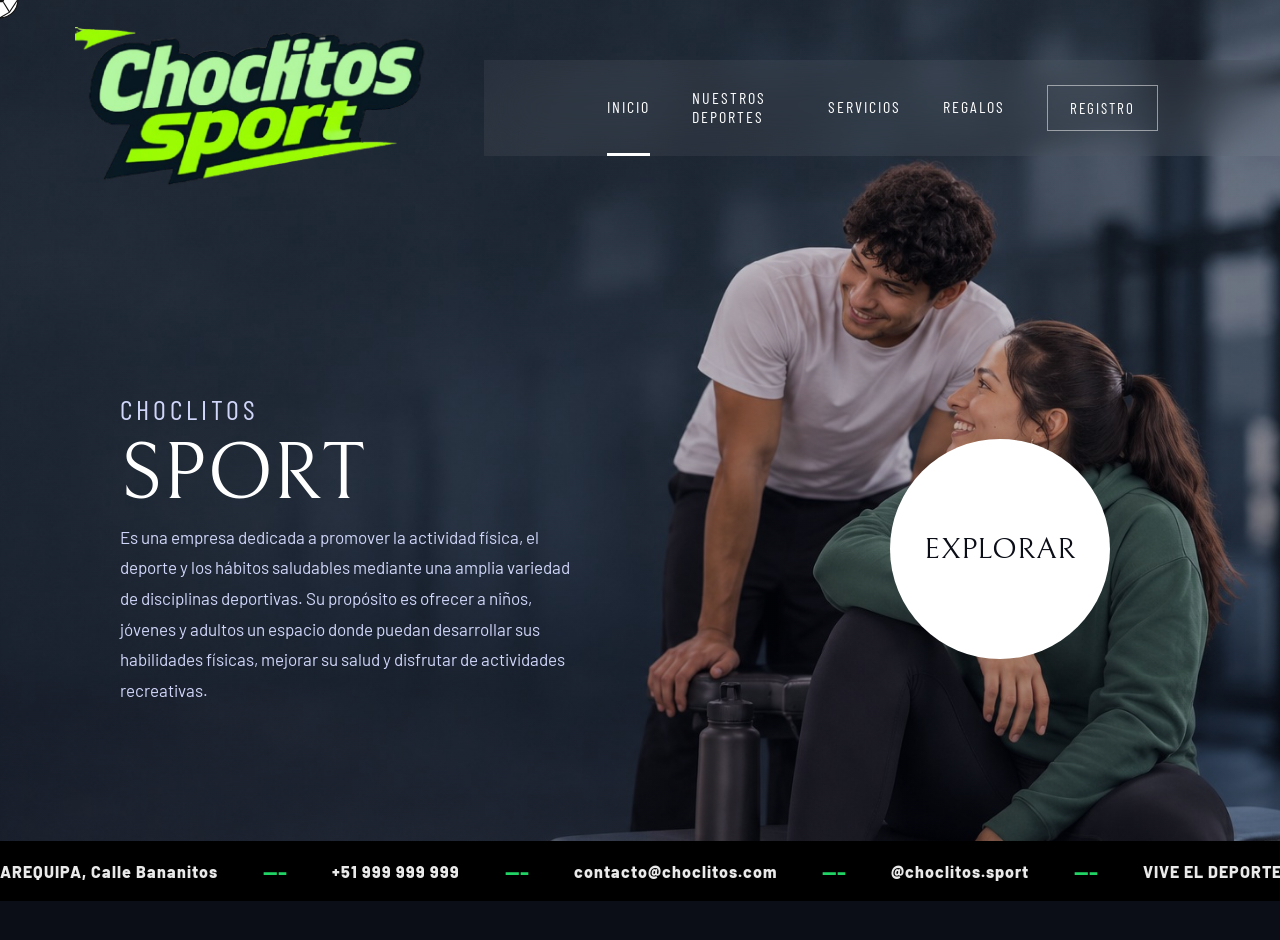
<file: index.html>
<!DOCTYPE html>
<html lang="en">
<head>
  <meta charset="UTF-8">
  <meta name="viewport" content="width=device-width, initial-scale=1.0">
  <meta name="description" content="Explore the universe with Space Tourism.">
  <title>Space Tourism | Home</title>
  <link rel="preconnect" href="https://fonts.googleapis.com">
  <link rel="preconnect" href="https://fonts.gstatic.com" crossorigin>
  <link href="https://fonts.googleapis.com/css2?family=Barlow+Condensed:wght@400;500;600&family=Bellefair&family=Barlow:wght@400;500&display=swap" rel="stylesheet">
  <link rel="stylesheet" href="assets/css/main.css">
</head>
<body class="home-page">
    <div id="green-preloader">
    <div class="green-loader">
        <hr>
        <hr>
        <hr>
        <hr>
    </div>
</div>
  <header class="header">
    <a href="index.html" class="logo" aria-label="Space Tourism - Home">
      <img src="assets/images/logo-choclitos-sport.png" alt="Space Tourism">
    </a>
    <div class="header-line" aria-hidden="true"></div>

    <button class="menu-toggle" id="menuToggle" type="button"
      aria-label="Open navigation" aria-expanded="false" aria-controls="navigation">
      <span></span><span></span><span></span>
    </button>

    <nav class="navigation" id="navigation" aria-label="Main navigation">
      <a href="index.html" data-page="home">   INICIO   </a>
      <a href="deportes.html" data-page="destination">NUESTROS DEPORTES</a>
      <a href="beneficios.html" data-page="crew">SERVICIOS</a>
      <a href="regalos.html" data-page="technology">REGALOS</a>
      <button class="subscribe-button" type="button"
    onclick="window.location.href='regalos.html?registro=1'">
    REGISTRO
</button>
    </nav>
  </header>
  <main class="home-content">
    <section class="home-text">
      <h2>CHOCLITOS </h2>
      <h1>SPORT</h1>
      <p>
        Es una empresa dedicada a promover la actividad física, el deporte y los hábitos saludables mediante una amplia variedad de disciplinas deportivas. Su propósito es ofrecer a niños, jóvenes y adultos un espacio donde puedan desarrollar sus habilidades físicas, mejorar su salud y disfrutar de actividades recreativas.
      </p>
    </section>
    <section class="explore-container">
      <a href="deportes.html" class="explore-button">Explorar</a>
    </section>
  </main>
<div class="subscribe-overlay" id="subscribeModal"
     aria-hidden="true">

    <div class="subscribe-modal"
         role="dialog"
         aria-modal="true"
         aria-labelledby="subscribeTitle">

        <button class="close-modal"
                id="closeSubscribe"
                type="button"
                aria-label="Cerrar ventana">
            &times;
        </button>

        <div class="subscribe-content">

            <span class="subscribe-label">
                CHOCLITOS SPORT
            </span>

            <h2 id="subscribeTitle">UNETE</h2>

            <p>Suscribete y reciba su regalo.</p>

            <form id="subscribeForm">

                <label for="subscriberEmail">
                    Correo electronico
                </label>

                <input
                    type="email"
                    id="subscriberEmail"
                    name="email"
                    placeholder="choclero@.com"
                    autocomplete="email"
                    required
                >

                <button type="submit" class="submit-subscribe">
                    ACEPTAR
                </button>

                <p id="subscribeMessage"
                   class="subscribe-message"
                   role="status"
                   aria-live="polite">
                </p>

            </form>

            <small>Derechos reservados gaaaaaaa</small>

        </div>
    </div>
</div>

<div class="subscribe-overlay" id="verificationModal"
     aria-hidden="true">

    <div class="subscribe-modal"
         role="dialog"
         aria-modal="true"
         aria-labelledby="verificationTitle">

        <button class="close-modal"
                id="closeVerification"
                type="button"
                aria-label="Cerrar ventana">
            &times;
        </button>

        <div class="subscribe-content">

            <span class="subscribe-label">
                CHOCLITOS SPORT
            </span>

            <h2 id="verificationTitle">
                VERIFICA TU CORREO
            </h2>

            <p>
                Hemos enviado un código de verificación
                a tu dirección de correo electrónico.
            </p>

            <form id="verificationForm">

                <label for="verificationCode">
                    CÓDIGO DE VERIFICACIÓN
                </label>

                <input
                    type="text"
                    id="verificationCode"
                    name="code"
                    placeholder="000000"
                    inputmode="numeric"
                    maxlength="6"
                    pattern="[0-9]{6}"
                    autocomplete="one-time-code"
                    required
                >

                <button type="submit" class="submit-subscribe">
                    VERIFICAR CORREO
                </button>

                <button type="button"
                        id="resendCode"
                        class="submit-subscribe">
                    REENVIAR CÓDIGO
                </button>

                <p id="verificationMessage"
                   class="subscribe-message"
                   role="status"
                   aria-live="polite">
                </p>

            </form>

            <small>
                Tu correo es importante para nosotros.
            </small>

        </div>
    </div>
</div>


</div>
  <script src="assets/js/main.js" defer></script>
 <script>
(() => {
    const loader = document.getElementById("green-preloader");

    if (!loader) return;

    if (sessionStorage.getItem("preloaderShown")) {
        loader.remove();
        return;
    }

    let finished = false;

    function hideLoader() {
        if (finished) return;
        finished = true;

        sessionStorage.setItem("preloaderShown", "true");

        loader.style.opacity = "0";
        loader.style.pointerEvents = "none";

        setTimeout(() => {
            loader.remove();
        }, 1200);
    }

    window.addEventListener("load", hideLoader);
    setTimeout(hideLoader, 10000);

    if (document.readyState === "complete") {
        hideLoader();
    }
})();
</script>
<div id="football-particles"></div>
<div id="football-cursor">
    <svg viewBox="0 0 100 100">
        <circle cx="50" cy="50" r="47" fill="white"
                stroke="#111" stroke-width="3"/>

        <path d="M50 27 L65 38 L59 56 L41 56 L35 38 Z"
              fill="#111"/>

        <path d="M50 27 L50 4 M65 38 L91 30
                 M59 56 L75 82 M41 56 L25 82
                 M35 38 L9 30"
              stroke="#111" stroke-width="3" fill="none"/>

        <path d="M9 30 L4 50 L25 82 L50 97
                 L75 82 L96 50 L91 30"
              stroke="#111" stroke-width="3" fill="none"/>
    </svg>
</div>
<footer class="sport-footer">

    <div class="footer-marquee">
        <div class="marquee-track">

           <div class="marquee-content">
                <span> AREQUIPA, Calle Bananitos</span>
                <b>---</b>
                <span> +51 999 999 999</span>
                <b>---</b>
                <span> contacto@choclitos.com</span>
                <b>---</b>
                <span> @choclitos.sport</span>
                <b>---</b>
                <span>VIVE EL DEPORTE</span>
                <b>---</b>
            </div>

            <div class="marquee-content" aria-hidden="true">
                <span> AREQUIPA, Calle Bananitos</span>
                <b>---</b>
                <span> +51 999 999 999</span>
                <b>---</b>
                <span> contacto@choclitos.com</span>
                <b>---</b>
                <span> @choclitos.sport</span>
                <b>---</b>
                <span>VIVE EL DEPORTE</span>
                <b>---</b>
            </div>

        </div>
    </div>


</footer>
</body>
</html>
</file>
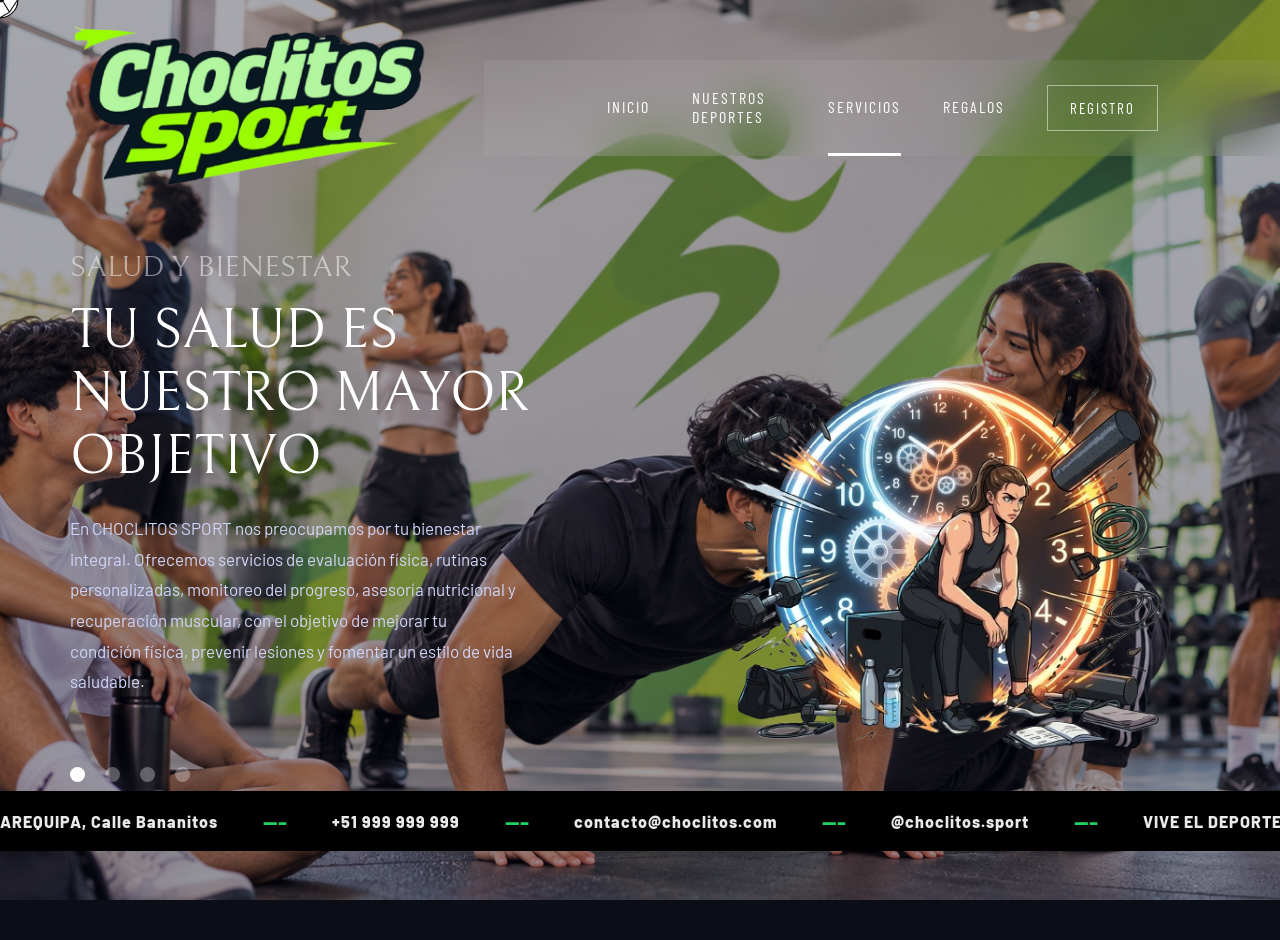
<file: beneficios.html>
<!DOCTYPE html>
<html lang="en">
<head>
  <meta charset="UTF-8">
  <meta name="viewport" content="width=device-width, initial-scale=1.0">
  <meta name="description" content="Explore the universe with Space Tourism.">
  <title>Space Tourism | Crew</title>
  <link rel="preconnect" href="https://fonts.googleapis.com">
  <link rel="preconnect" href="https://fonts.gstatic.com" crossorigin>
  <link href="https://fonts.googleapis.com/css2?family=Barlow+Condensed:wght@400;500;600&family=Bellefair&family=Barlow:wght@400;500&display=swap" rel="stylesheet">
  <link rel="stylesheet" href="assets/css/main.css">
</head>
<body class="crew-page">
  <header class="header">
    <a href="index.html" class="logo" aria-label="Space Tourism - Home">
      <img src="assets/images/logo-choclitos-sport.png" alt="Space Tourism">
    </a>
    <div class="header-line" aria-hidden="true"></div>

    <button class="menu-toggle" id="menuToggle" type="button"
      aria-label="Open navigation" aria-expanded="false" aria-controls="navigation">
      <span></span><span></span><span></span>
    </button>

    <nav class="navigation" id="navigation" aria-label="Main navigation">
      <a href="index.html" data-page="home">   INICIO   </a>
      <a href="deportes.html" data-page="destination">NUESTROS DEPORTES</a>
      <a href="beneficios.html" data-page="crew">SERVICIOS</a>
      <a href="regalos.html" data-page="technology">REGALOS</a>
     <button class="subscribe-button" type="button"
    onclick="window.location.href='regalos.html?registro=1'">
    REGISTRO
</button>
    </nav>
  </header>
  <main class="inner-page crew-section">
    <div class="crew-content">
      <section class="crew-info">
        <p class="crew-role" id="crewRole">Commander</p>
        <h2 id="crewName">Douglas Hurley</h2>
        <p class="crew-description" id="crewDescription">
          Douglas Gerald Hurley is an American engineer, former Marine Corps pilot
          and former NASA astronaut. He launched into space for the third time as
          commander of Crew Dragon Demo-2.
        </p>
        <div class="crew-controls" aria-label="Choose crew member">
          <button class="crew-dot active" data-crew="0" type="button" aria-label="Douglas Hurley" aria-pressed="true"></button>
          <button class="crew-dot" data-crew="1" type="button" aria-label="Mark Shuttleworth" aria-pressed="false"></button>
          <button class="crew-dot" data-crew="2" type="button" aria-label="Victor Glover" aria-pressed="false"></button>
          <button class="crew-dot" data-crew="3" type="button" aria-label="Anousheh Ansari" aria-pressed="false"></button>
        </div>
      </section>
      <section class="crew-image-container">
        <img src="assets/images/beneficio-salud.png" id="crewImage"
          alt="Douglas Hurley" class="crew-image">
      </section>
    </div>
  </main>
<div class="subscribe-overlay" id="subscribeModal"
     aria-hidden="true">

    <div class="subscribe-modal"
         role="dialog"
         aria-modal="true"
         aria-labelledby="subscribeTitle">

        <button class="close-modal"
                id="closeSubscribe"
                type="button"
                aria-label="Cerrar ventana">
            &times;
        </button>

        <div class="subscribe-content">

            <span class="subscribe-label">
                CHOCLITOS SPORT
            </span>

            <h2 id="subscribeTitle">
                UNETE
            </h2>

            <p>
                Suscribete y reciba su regalo.
            </p>

            <form id="subscribeForm">

                <label for="subscriberEmail">
                    Correo electronico
                </label>

                <input
                    type="email"
                    id="subscriberEmail"
                    name="email"
                    placeholder="choclero@.com"
                    autocomplete="email"
                    required
                >

                <button type="submit" class="submit-subscribe">
                    ACEPTAR
                </button>

                <p id="subscribeMessage"
                   class="subscribe-message"
                   role="status"
                   aria-live="polite">
                </p>

            </form>

            <small>
                Derechos reservados gaaaaaaa
            </small>

        </div>
    </div>
    
<div class="subscribe-overlay" id="verificationModal"
     aria-hidden="true">

    <div class="subscribe-modal"
         role="dialog"
         aria-modal="true"
         aria-labelledby="verificationTitle">

        <button class="close-modal"
                id="closeVerification"
                type="button"
                aria-label="Cerrar ventana">
            &times;
        </button>

        <div class="subscribe-content">

            <span class="subscribe-label">
                CHOCLITOS SPORT
            </span>

            <h2 id="verificationTitle">
                VERIFICA TU CORREO
            </h2>

            <p>
                Hemos enviado un código de verificación
                a tu dirección de correo electrónico.
            </p>

            <form id="verificationForm">

                <label for="verificationCode">
                    CÓDIGO DE VERIFICACIÓN
                </label>

                <input
                    type="text"
                    id="verificationCode"
                    name="code"
                    placeholder="000000"
                    inputmode="numeric"
                    maxlength="6"
                    pattern="[0-9]{6}"
                    autocomplete="one-time-code"
                    required
                >

                <button type="submit" class="submit-subscribe">
                    VERIFICAR CORREO
                </button>
                
<button type="button" id="resendCode" class="submit-subscribe">
    REENVIAR CÓDIGO
</button>


                <p id="verificationMessage"
                   class="subscribe-message"
                   role="status"
                   aria-live="polite">
                </p>
              

            </form>

            <small>
                Tu correo es importante para nosotros.
            </small>

        </div>
    </div>
</div>

</div>
  <script src="assets/js/main.js" defer></script>

  <div id="football-particles"></div>

  <div id="football-cursor">
    <svg viewBox="0 0 100 100">
        <circle cx="50" cy="50" r="47" fill="white"
                stroke="#111" stroke-width="3"/>

        <path d="M50 27 L65 38 L59 56 L41 56 L35 38 Z"
              fill="#111"/>

        <path d="M50 27 L50 4 M65 38 L91 30
                 M59 56 L75 82 M41 56 L25 82
                 M35 38 L9 30"
              stroke="#111" stroke-width="3" fill="none"/>

        <path d="M9 30 L4 50 L25 82 L50 97
                 L75 82 L96 50 L91 30"
              stroke="#111" stroke-width="3" fill="none"/>
    </svg>
</div>
<footer class="sport-footer">

    <div class="footer-marquee">
        <div class="marquee-track">

            <div class="marquee-content">
                <span> AREQUIPA, Calle Bananitos</span>
                <b>---</b>
                <span> +51 999 999 999</span>
                <b>---</b>
                <span> contacto@choclitos.com</span>
                <b>---</b>
                <span> @choclitos.sport</span>
                <b>---</b>
                <span>VIVE EL DEPORTE</span>
                <b>---</b>
            </div>

            <div class="marquee-content" aria-hidden="true">
                <span> AREQUIPA, Calle Bananitos</span>
                <b>---</b>
                <span> +51 999 999 999</span>
                <b>---</b>
                <span> contacto@choclitos.com</span>
                <b>---</b>
                <span> @choclitos.sport</span>
                <b>---</b>
                <span>VIVE EL DEPORTE</span>
                <b>---</b>
            </div>

        </div>
    </div>


</footer>
</body>
</html>
</file>
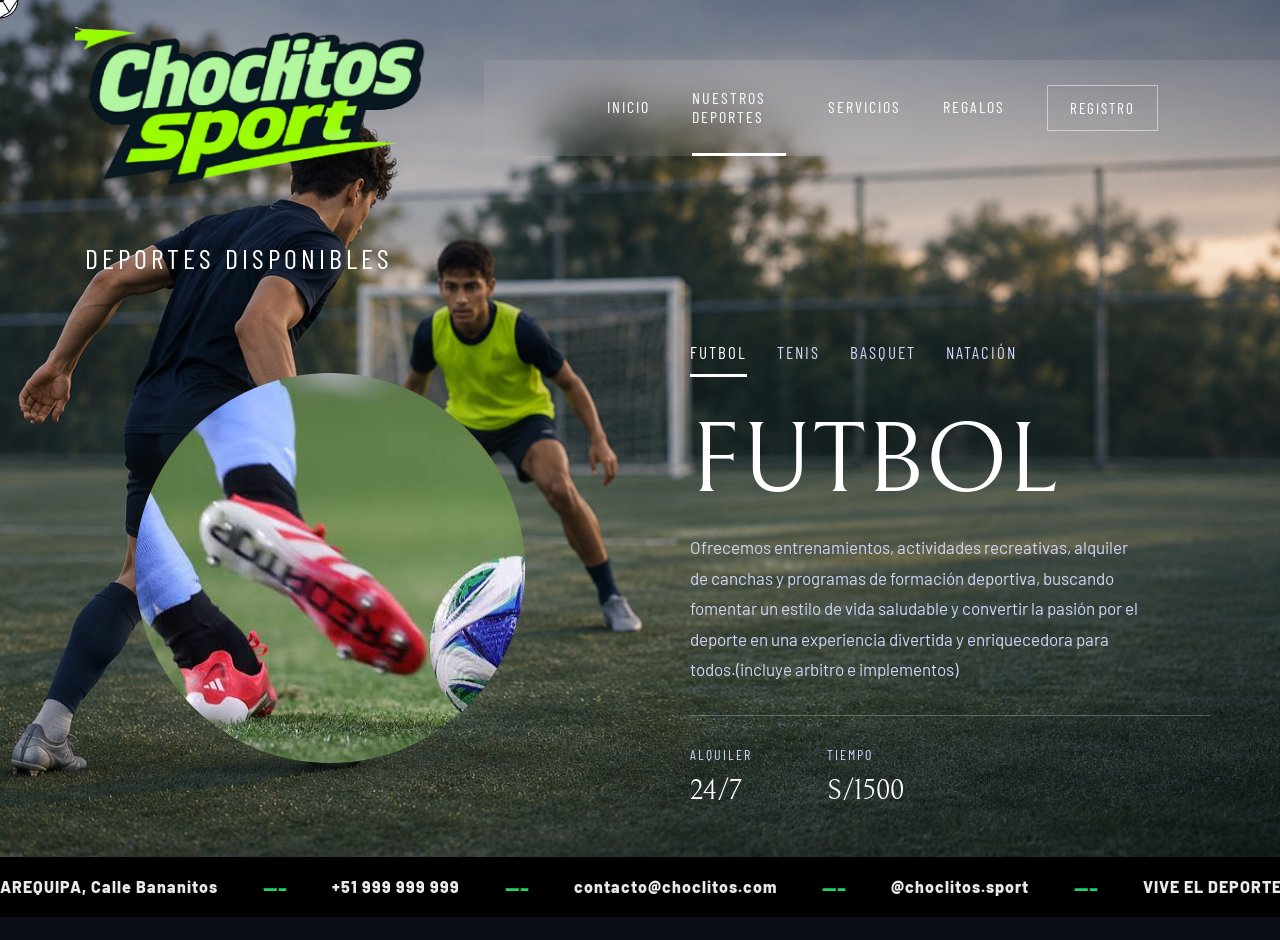
<file: deportes.html>
<!DOCTYPE html>
<html lang="en">
<head>
  <meta charset="UTF-8">
  <meta name="viewport" content="width=device-width, initial-scale=1.0">
  <meta name="description" content="Explore the universe with Space Tourism.">
  <title>Space Tourism | Destination</title>
  <link rel="preconnect" href="https://fonts.googleapis.com">
  <link rel="preconnect" href="https://fonts.gstatic.com" crossorigin>
  <link href="https://fonts.googleapis.com/css2?family=Barlow+Condensed:wght@400;500;600&family=Bellefair&family=Barlow:wght@400;500&display=swap" rel="stylesheet">
  <link rel="stylesheet" href="assets/css/main.css">
</head>

<body class="destination-page">
  <header class="header">
    <a href="index.html" class="logo" aria-label="Space Tourism - Home">
      <img src="assets/images/logo-choclitos-sport.png" alt="Space Tourism">
    </a>
    <div class="header-line" aria-hidden="true"></div>

    <button class="menu-toggle" id="menuToggle" type="button"
      aria-label="Open navigation" aria-expanded="false" aria-controls="navigation">
      <span></span><span></span><span></span>
    </button>

    <nav class="navigation" id="navigation" aria-label="Main navigation">
      <a href="index.html" data-page="home">   INICIO   </a>
      <a href="deportes.html" data-page="destination">NUESTROS DEPORTES</a>
      <a href="beneficios.html" data-page="crew">SERVICIOS</a>
      <a href="regalos.html" data-page="technology">REGALOS</a>
     <button class="subscribe-button" type="button"
    onclick="window.location.href='regalos.html?registro=1'">
    REGISTRO
</button>
    </nav>
  </header>
  <main id="destination">
    <section class="destination-section">
      <h1 class="section-title"><span></span> DEPORTES DISPONIBLES</h1>
      <div class="destination-content">
        <div class="planet-container">
          <img id="planetImage" src="assets/images/deporte-futbol.jpg"
            alt="Moon" class="planet-image">
        </div>
        <div class="destination-info">
          <nav class="planet-tabs" aria-label="Choose destination">
            <button class="tab active" data-planet="moon" type="button" aria-pressed="true">Futbol</button>
            <button class="tab" data-planet="mars" type="button" aria-pressed="false">Tenis</button>
            <button class="tab" data-planet="europa" type="button" aria-pressed="false">Basquet</button>
            <button class="tab" data-planet="titan" type="button" aria-pressed="false">Natación</button>
          </nav>
          <h2 id="planetName">Futbol</h2>
          <p id="planetDescription" class="description">
            Ofrecemos entrenamientos, actividades recreativas, alquiler de canchas y programas de formación deportiva, buscando fomentar un estilo de vida saludable y convertir la pasión por el deporte en una experiencia divertida y enriquecedora para todos.(incluye arbitro e implementos) 
          </p>
          <div class="info-divider"></div>
          <div class="travel-details">
            <div><h3>Alquiler </h3><p id="planetDistance">24/7</p></div>
            <div><h3>Tiempo</h3><p id="planetTime"> S/1500</p></div>
          </div>
        </div>
      </div>
    </section>
  </main>
 
<div class="subscribe-overlay" id="subscribeModal"
     aria-hidden="true">

    <div class="subscribe-modal"
         role="dialog"
         aria-modal="true"
         aria-labelledby="subscribeTitle">

        <button class="close-modal"
                id="closeSubscribe"
                type="button"
                aria-label="Cerrar ventana">
            &times;
        </button>

        <div class="subscribe-content">

            <span class="subscribe-label">
                CHOCLITOS SPORT
            </span>

            <h2 id="subscribeTitle">UNETE</h2>

            <p>Suscribete y reciba su regalo.</p>

            <form id="subscribeForm">

                <label for="subscriberEmail">
                    Correo electronico
                </label>

                <input
                    type="email"
                    id="subscriberEmail"
                    name="email"
                    placeholder="choclero@.com"
                    autocomplete="email"
                    required
                >

                <button type="submit" class="submit-subscribe">
                    ACEPTAR
                </button>

                <p id="subscribeMessage"
                   class="subscribe-message"
                   role="status"
                   aria-live="polite">
                </p>

            </form>

            <small>Derechos reservados gaaaaaaa</small>

        </div>
    </div>
</div>
<div class="subscribe-overlay" id="verificationModal"
     aria-hidden="true">

    <div class="subscribe-modal"
         role="dialog"
         aria-modal="true"
         aria-labelledby="verificationTitle">

        <button class="close-modal"
                id="closeVerification"
                type="button"
                aria-label="Cerrar ventana">
            &times;
        </button>

        <div class="subscribe-content">

            <span class="subscribe-label">
                CHOCLITOS SPORT
            </span>

            <h2 id="verificationTitle">
                VERIFICA TU CORREO
            </h2>

            <p>
                Hemos enviado un código de verificación
                a tu dirección de correo electrónico.
            </p>

            <form id="verificationForm">

                <label for="verificationCode">
                    CÓDIGO DE VERIFICACIÓN
                </label>

                <input
                    type="text"
                    id="verificationCode"
                    name="code"
                    placeholder="000000"
                    inputmode="numeric"
                    maxlength="6"
                    pattern="[0-9]{6}"
                    autocomplete="one-time-code"
                    required
                >

                <button type="submit" class="submit-subscribe">
                    VERIFICAR CORREO
                </button>

                <button type="button"
                        id="resendCode"
                        class="submit-subscribe">
                    REENVIAR CÓDIGO
                </button>

                <p id="verificationMessage"
                   class="subscribe-message"
                   role="status"
                   aria-live="polite">
                </p>

            </form>

            <small>
                Tu correo es importante para nosotros.
            </small>

        </div>
    </div>
</div>


</div>
  <script src="assets/js/main.js" defer></script>
<div id="football-particles"></div>
  <div id="football-cursor">
    <svg viewBox="0 0 100 100">
        <circle cx="50" cy="50" r="47" fill="white"
                stroke="#111" stroke-width="3"/>

        <path d="M50 27 L65 38 L59 56 L41 56 L35 38 Z"
              fill="#111"/>

        <path d="M50 27 L50 4 M65 38 L91 30
                 M59 56 L75 82 M41 56 L25 82
                 M35 38 L9 30"
              stroke="#111" stroke-width="3" fill="none"/>

        <path d="M9 30 L4 50 L25 82 L50 97
                 L75 82 L96 50 L91 30"
              stroke="#111" stroke-width="3" fill="none"/>
    </svg>
</div>
<footer class="sport-footer">

    <div class="footer-marquee">
        <div class="marquee-track">

            <div class="marquee-content">
                <span> AREQUIPA, Calle Bananitos</span>
                <b>---</b>
                <span> +51 999 999 999</span>
                <b>---</b>
                <span> contacto@choclitos.com</span>
                <b>---</b>
                <span> @choclitos.sport</span>
                <b>---</b>
                <span>VIVE EL DEPORTE</span>
                <b>---</b>
            </div>

            <div class="marquee-content" aria-hidden="true">
                <span> AREQUIPA, Calle Bananitos</span>
                <b>---</b>
                <span> +51 999 999 999</span>
                <b>---</b>
                <span> contacto@choclitos.com</span>
                <b>---</b>
                <span> @choclitos.sport</span>
                <b>---</b>
                <span>VIVE EL DEPORTE</span>
                <b>---</b>
            </div>
        </div>
    </div>


</footer>
</body>
</html>
</file>
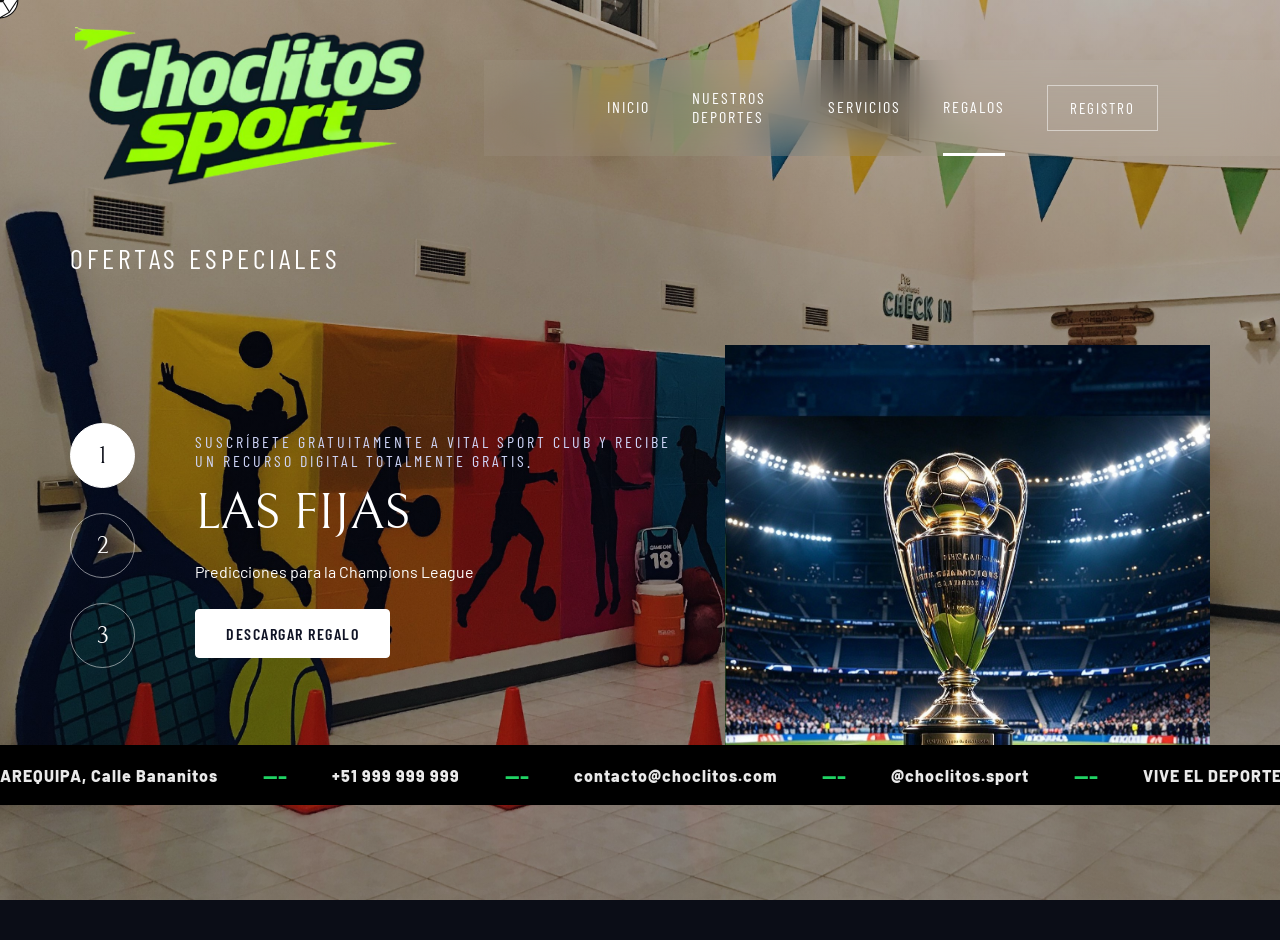
<file: regalos.html>
<!DOCTYPE html>
<html lang="en">
<head>
  <meta charset="UTF-8">
  <meta name="viewport" content="width=device-width, initial-scale=1.0">
  <meta name="description" content="Explore the universe with Space Tourism.">
  <title>Regalos</title>
  <link rel="preconnect" href="https://fonts.googleapis.com">
  <link rel="preconnect" href="https://fonts.gstatic.com" crossorigin>
  <link href="https://fonts.googleapis.com/css2?family=Barlow+Condensed:wght@400;500;600&family=Bellefair&family=Barlow:wght@400;500&display=swap" rel="stylesheet">
  <link rel="stylesheet" href="assets/css/main.css">
</head>
<body class="technology-page">
  <header class="header">
    <a href="index.html" class="logo" aria-label="Space Tourism - Home">
      <img src="assets/images/logo-choclitos-sport.png" alt="Space Tourism">
    </a>
    <div class="header-line" aria-hidden="true"></div>

    <button class="menu-toggle" id="menuToggle" type="button"
      aria-label="Open navigation" aria-expanded="false" aria-controls="navigation">
      <span></span><span></span><span></span>
    </button>

    <nav class="navigation" id="navigation" aria-label="Main navigation">
      <a href="index.html" data-page="home">   INICIO   </a>
      <a href="deportes.html" data-page="destination">NUESTROS DEPORTES</a>
      <a href="beneficios.html" data-page="crew">SERVICIOS</a>
      <a href="regalos.html" data-page="technology">REGALOS</a>
      <button class="subscribe-button" id="openSubscribe" type="button">
    REGISTRO
</button>
    </nav>
  </header>
  <main class="inner-page technology-section">
    <h1 class="section-title"></span>OFERTAS especiales</h1>
    <div class="technology-content">
      <div class="technology-tabs" aria-label="Choose technology">
        <button class="technology-tab active" data-tech="0" type="button" aria-pressed="true">1</button>
        <button class="technology-tab" data-tech="1" type="button" aria-pressed="false">2</button>
        <button class="technology-tab" data-tech="2" type="button" aria-pressed="false">3</button>
      </div>
     <section class="technology-info">
    <p class="technology-subtitle">
        Suscríbete gratuitamente a Vital Sport Club y recibe un recurso digital totalmente gratis.
    </p>

    <h2 id="technologyName">Las fijas</h2>

    <p id="technologyDescription">
        Predicciones para la Champions League
    </p>

    <button
        id="btnDescargarRegalo"
        class="btn-descargar"
        type="button"
        data-regalo="las-fijas"
        onclick="descargarRegalo(this.dataset.regalo)">
        DESCARGAR REGALO
    </button>
    </section>
      <section class="technology-image-container">
        <img src="assets/images/regalo-las-fijas.png" alt="Launch vehicle"
          id="technologyImage" class="technology-image">
      </section>
    </div>
  </main>
  
<div class="subscribe-overlay" id="subscribeModal"
     aria-hidden="true">

    <div class="subscribe-modal"
         role="dialog"
         aria-modal="true"
         aria-labelledby="subscribeTitle">

        <button class="close-modal"
                id="closeSubscribe"
                type="button"
                aria-label="Cerrar ventana">
            &times;
        </button>

        <div class="subscribe-content">

            <span class="subscribe-label">
                CHOCLITOS SPORT
            </span>

            <h2 id="subscribeTitle">UNETE</h2>

            <p>Suscribete y reciba su regalo.</p>

            <form id="subscribeForm">

                <label for="subscriberEmail">Correo electrónico</label>

                <input
                    type="email"
                    id="subscriberEmail"
                    name="email"
                    placeholder="Ingresa tu correo electrónico"
                    autocomplete="email"
                    required
                >

                <button type="button" id="btnRegistro" class="submit-subscribe">
                    REGISTRARME
                </button>

                <button type="button" id="btnLogin" class="submit-subscribe">
                    INICIAR SESIÓN
                </button>

                <button type="button" id="btnCerrarSesion" class="submit-subscribe" hidden>
                    CERRAR SESIÓN
                </button>

                <p id="subscribeMessage"
                   class="subscribe-message"
                   role="status"
                   aria-live="polite">
                </p>

            </form>

            <small>Derechos reservados gaaaaaaa</small>

        </div>
    </div>
</div>
  <script src="assets/js/main.js" defer></script>
  <script src="assets/js/usuarios.js" defer></script>
  <div id="football-particles"></div>
  <div id="football-cursor">
    <svg viewBox="0 0 100 100">
        <circle cx="50" cy="50" r="47" fill="white"
                stroke="#111" stroke-width="3"/>

        <path d="M50 27 L65 38 L59 56 L41 56 L35 38 Z"
              fill="#111"/>

        <path d="M50 27 L50 4 M65 38 L91 30
                 M59 56 L75 82 M41 56 L25 82
                 M35 38 L9 30"
              stroke="#111" stroke-width="3" fill="none"/>

        <path d="M9 30 L4 50 L25 82 L50 97
                 L75 82 L96 50 L91 30"
              stroke="#111" stroke-width="3" fill="none"/>
    </svg>
</div>
<footer class="sport-footer">

    <div class="footer-marquee">
        <div class="marquee-track">

            <div class="marquee-content">
                <span> AREQUIPA, Calle Bananitos</span>
                <b>---</b>
                <span> +51 999 999 999</span>
                <b>---</b>
                <span> contacto@choclitos.com</span>
                <b>---</b>
                <span> @choclitos.sport</span>
                <b>---</b>
                <span>VIVE EL DEPORTE</span>
                <b>---</b>
            </div>

            <div class="marquee-content" aria-hidden="true">
                <span> AREQUIPA, Calle Bananitos</span>
                <b>---</b>
                <span> +51 999 999 999</span>
                <b>---</b>
                <span> contacto@choclitos.com</span>
                <b>---</b>
                <span> @choclitos.sport</span>
                <b>---</b>
                <span>VIVE EL DEPORTE</span>
                <b>---</b>
            </div>

        </div>
    </div>


</footer>
  <script>
document.addEventListener("DOMContentLoaded", function () {

    const params = new URLSearchParams(window.location.search);

    if (params.get("registro") === "1") {

        // Esperar a que el sistema de registro esté inicializado
        setTimeout(function () {

            const botonRegistro = document.getElementById("openSubscribe");

            if (botonRegistro) {
                botonRegistro.click();
            }

            // Limpiar el parámetro de la URL
            window.history.replaceState(
                {},
                document.title,
                window.location.pathname
            );

        }, 500);
    }

});
</script>
</body>
</html>
</file>
<file: assets/css/main.css>
@import url("base.css");
@import url("pages.css");
@import url("responsive.css");
</file>
